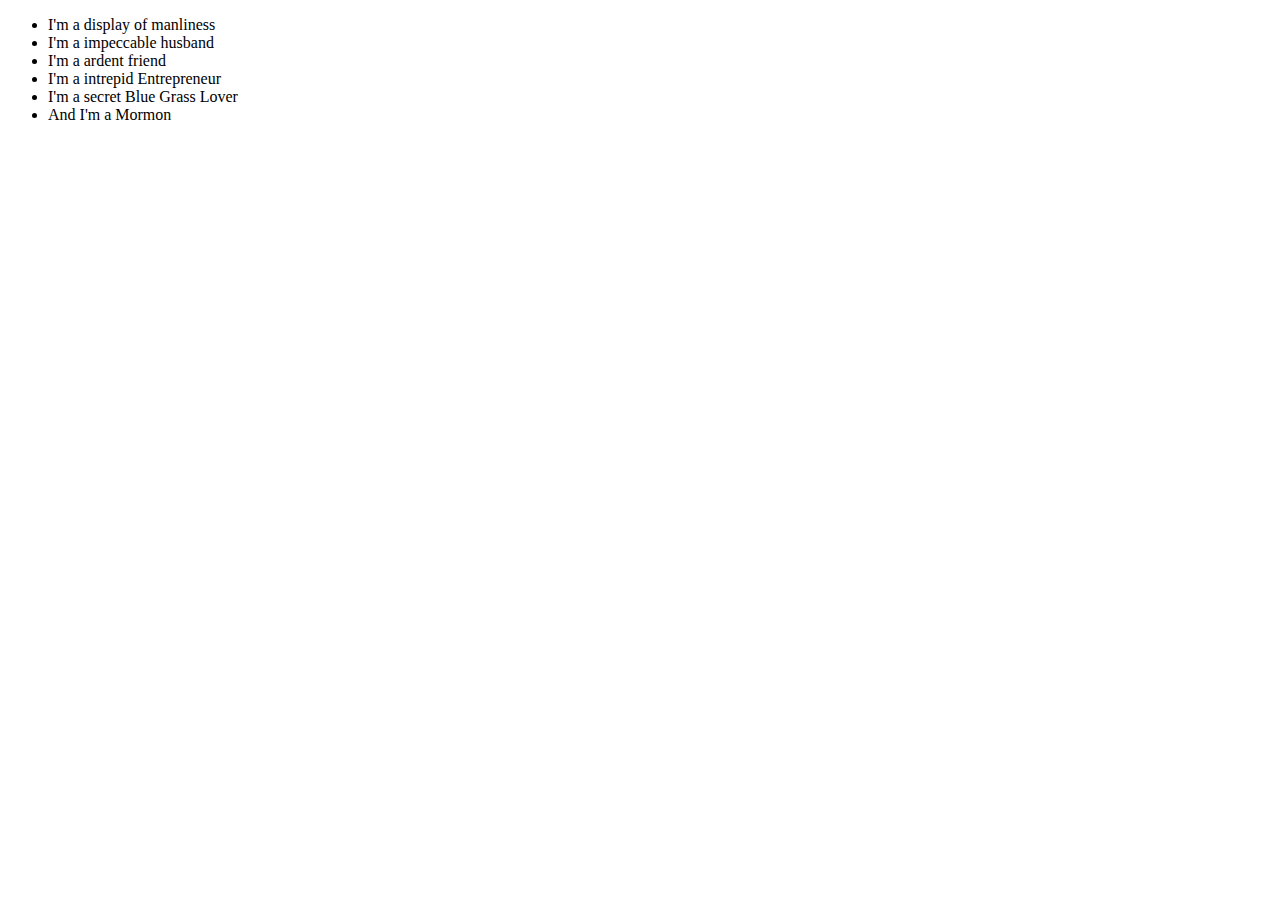
<file: index.html>
<!DOCTYPE html>
<html>
<head>
	<title>Colt Henre | Who I am</title>
	<link type="style/css" rel="stylesheet" href="css/style.css">

	<link href='http://fonts.googleapis.com/css?family=Vast+Shadow' rel='stylesheet' type='text/css'>

</head>
<body>
	

<div class="container" role="img" aria-label="Camp 4 Lockers">
	<div id="lockers"> </div>
	<div class="inner">
	<div class="mustache"> </div>
                   <ul>

                        <li>I'm a display of <span>manliness</span></li>

                        <li>I'm a impeccable <span>husband</span></li>
                        
                        <li> I'm a ardent <span>friend</span></li>

                        <li>I'm a intrepid <span>Entrepreneur</span></li>

                        <li>I'm a secret <span>Blue Grass Lover</span></li>
                       
                        <li> And I'm a <span>Mormon</span></li>

                    </ul>

	</div>

</div>


	


</body>
</html>
</file>
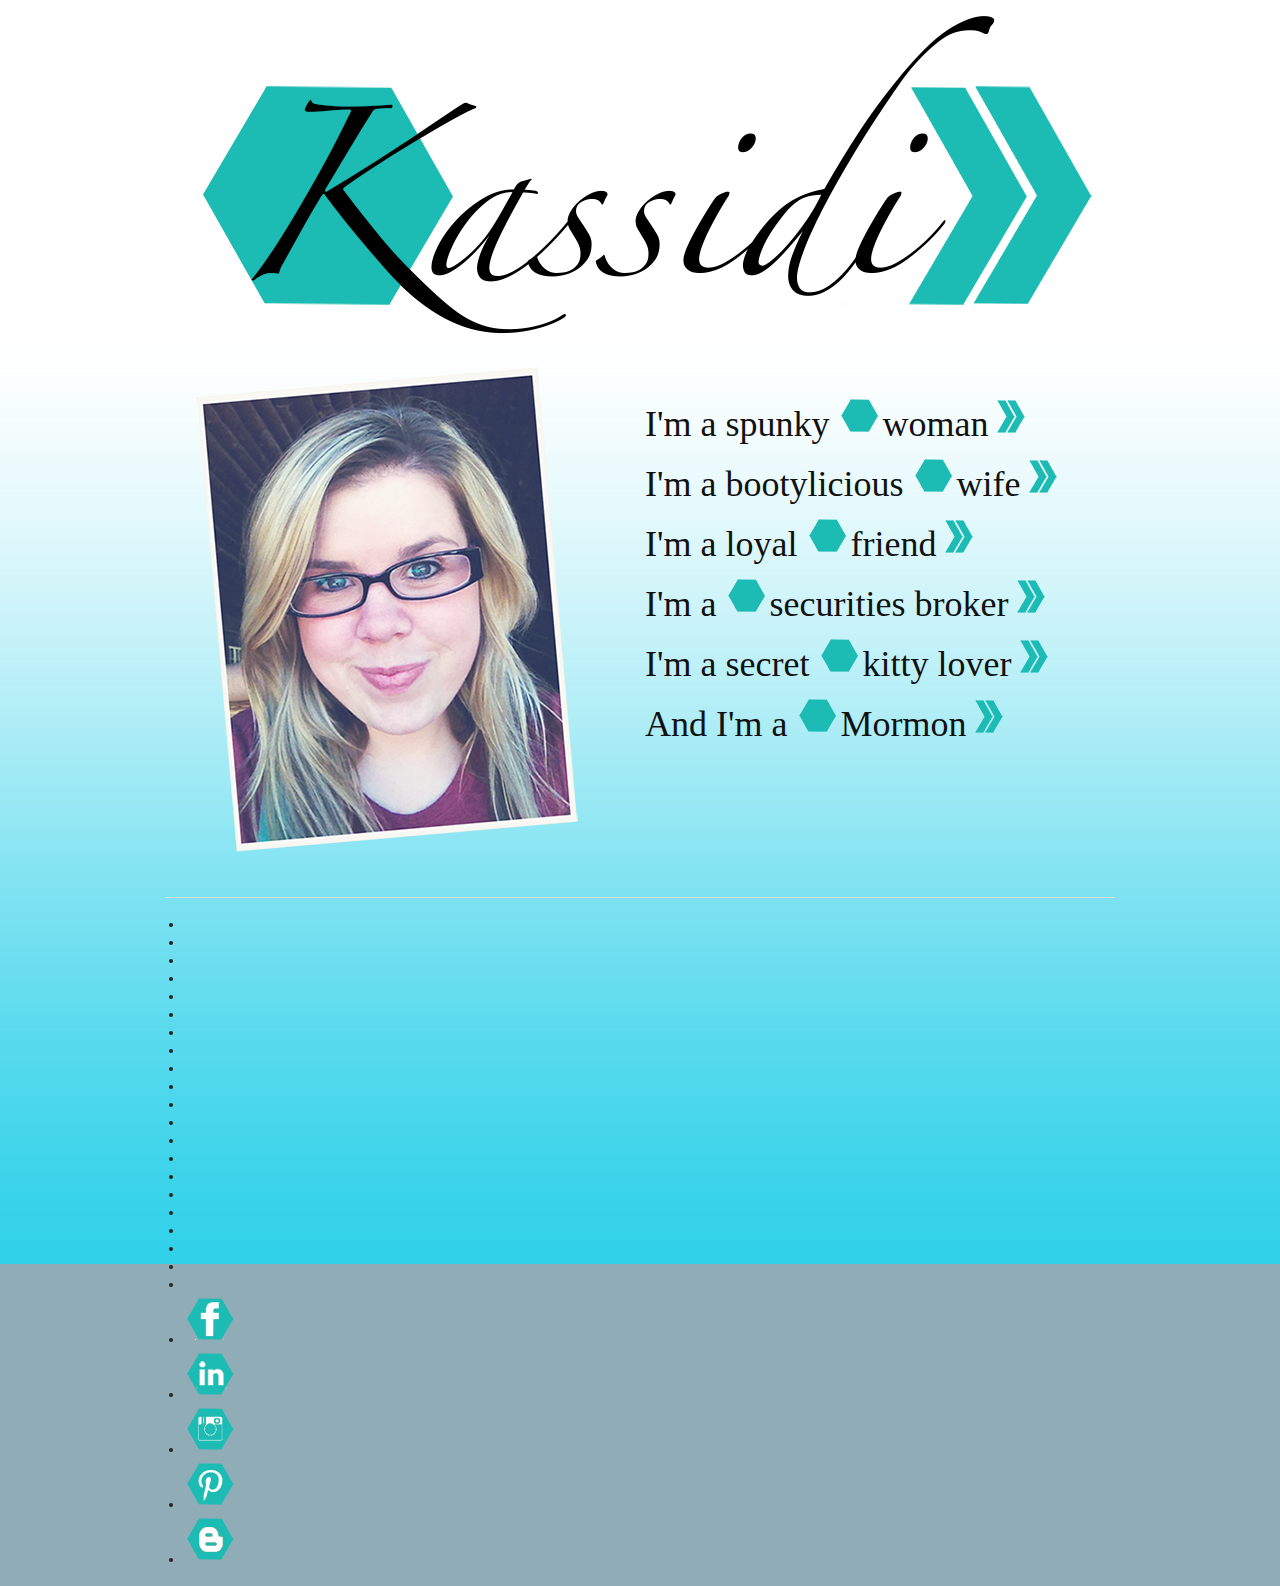
<file: break_off_from_Kassi/index2.html>
<!DOCTYPE html PUBLIC "-//W3C//DTD XHTML 1.0 Strict//EN" "http://www.w3.org/TR/xhtml1/DTD/xhtml1-strict.dtd">

<html xmlns="http://www.w3.org/1999/xhtml" xml:lang="en">

<head>

    <title>Kassidi Henrie | Who I am</title>
    

    <link rel="stylesheet" href="css/blueprint/screen.css" type="text/css" media="screen, projection">
    <link rel="stylesheet" href="css/blueprint/print.css" type="text/css" media="print">
    <!--[if lt IE 8]><link rel="stylesheet" href="css/blueprint/ie.css" type="text/css" media="screen, projection"><![endif]-->

	<link href='http://fonts.googleapis.com/css?family=Bad+Script' rel='stylesheet' type='text/css'>
    <link rel="stylesheet" type="text/css" href="css/style.css" />

    <link rel="shortcut icon" href="images/shortened_logo_small.png" 	 type="image/x-icon" />

  </head>

<body>

<div class="background">
	
    <div class="container">
    <img src="images/extended_logo.png" alt="Kassidi Henrie" title="Kassidi Henrie" class="span-24" />
   
   	<div class="span-12">
    	<img src="images/Kassi_landingpage.png" alt="Kassidi Henrie" title="Kassidi Henrie" id="kassipic">
    </div>
    	<div class="span-12 last">
     		<div class="linebreak">
            &nbsp;
            </div>

                   <h1>

                        I'm a spunky <img src="images/polygon.png" /><span>woman</span><img src="images/rightarrows.png" /><br />

                        I'm a bootylicious <img src="images/polygon.png" /><span>wife</span><img src="images/rightarrows.png" /><br />
                        
                        I'm a loyal <img src="images/polygon.png" /><span>friend</span><img src="images/rightarrows.png" /><br />

                        I'm a <img src="images/polygon.png" /><span>securities broker</span><img src="images/rightarrows.png" /><br />

                        I'm a secret <img src="images/polygon.png" /><span>kitty lover</span><img src="images/rightarrows.png" /> <br />
                       
                        And I'm a <img src="images/polygon.png" /><span>Mormon</span><img src="images/rightarrows.png" /><br />

                    </h1>

   			</div>
            <div class="span-24">
            	<div class="linebreak">
                &nbsp;
                </div>
                
            
            	<div class="line"><hr></div>
                
                

                	<ul id="social">


                    	<li>&nbsp;</li> <li>&nbsp;</li> <li>&nbsp;</li> <li>&nbsp;</li> <li>&nbsp;</li> <li>&nbsp;</li> <li>&nbsp;</li> <li>&nbsp;</li> 
                        <li>&nbsp;</li> <li>&nbsp;</li> <li>&nbsp;</li> <li>&nbsp;</li> <li>&nbsp;</li> <li>&nbsp;</li> <li>&nbsp;</li> <li>&nbsp;</li> 
                        <li>&nbsp;</li> <li>&nbsp;</li>
                        <li>&nbsp;</li>
                        <li>&nbsp;</li>
                        <li>&nbsp;</li>
                        <li><a target="_blank" href="https://www.facebook.com/Kassidimitchell" class="Facebook"><img src="images/social_media/facebook_icon.png" /></a></li>

                    	<li><a target="_blank" href="http://www.linkedin.com/in/kassidihenrie" class="Linkedin"><img src="images/social_media/linkedin_icon.png" /></a></li>

                    	<li><a target="_blank" href="http://instagram.com/kassidim" class="Instagram"><img src="images/social_media/instagram_icon.png" /></a></li>
                        
                        <li><a target="_blank" href="http://pinterest.com/kassidimitchell/" class="Pinterest"><img src="images/social_media/pinterest_icon.png" /></a></li>
                    
                	<li><a target="_blank" href="http://kassiandcolt.blogspot.com/" class="Blogspot"><img src="images/social_media/blogspot_icon.png" /></a></li>
                    
                    </ul>
                   
                    </div>

            	
            </div>
    
    
    
    
    </div>
 </div>   

</body>

</html>
</file>
<file: css/style.css>
/*Responsice background I learned from http://mobile.smashingmagazine.com/2013/07/22/simple-responsive-images-with-css-backgrounds/*/
html, body, #lockers {
	height: 100%;
	margin: 0;
}

/*.pagewrapper {

	height: 100%;
	width: 100%;
}*/

.container {
	
	height: 100%;
	margin: 0;
	text-shadow: none;
	color: transparent;
	background-size: 100%;
	background-position: 50% 50%;
	background-repeat: no-repeat;
}


.container #lockers .inner {
	/*padding-top: 63.35%;  */
	/*display: block;*/
}

/*.mustache {
	position: absolute;
	width: 40%;
	height: 40%;
	margin: 0;
	font: 0/0 serif;
	text-shadow: none;
	color: transparent;
	background-size: 40%;
	background-position: 50% 20%;
	background-repeat: no-repeat;
}*/

.mustache { background-image: url("../images/mustache.jpg");
						background-size: 200px;
						position:absolute;
						top: 125px;
						height: 200px;
		 }

.inner .mustache {
	height: 200px;
	width: 50%;
	margin-left: 15%;

}


ul {
	
	position: absolute;
	/*display: inline-block;*/
	top: 50px;
	right: 50px;
	height: 500px;
	width: 50%;
	background-color: whitesmoke;
	font-size: 1.6em;
	color: black;

	
}

ul li {
	font-family: 'Vast Shadow', cursive;
	color: black;

}


@media only screen and (min-width: 721px) {
	/* styles for MacBook Pro-sized screens and larger */

	.container #lockers { background-image: url("../images/lockers.jpg");
						background-size: cover;
		 }

}

@media only screen and (max-width: 720px) {
	/* styles for narrow screens */
	.container #lockers { background-image: url("../images/lockerssmall.jpg");
						background-size: cover;



}

#Background
</file>
<file: break_off_from_Kassi/css/blueprint/screen.css>
/* -----------------------------------------------------------------------


 Blueprint CSS Framework 1.0.1
 http://blueprintcss.org

   * Copyright (c) 2007-Present. See LICENSE for more info.
   * See README for instructions on how to use Blueprint.
   * For credits and origins, see AUTHORS.
   * This is a compressed file. See the sources in the 'src' directory.

----------------------------------------------------------------------- */

/* reset.css */
html {margin:0;padding:0;border:0;}
body, div, span, object, iframe, h1, h2, h3, h4, h5, h6, p, blockquote, pre, a, abbr, acronym, address, code, del, dfn, em, img, q, dl, dt, dd, ol, ul, li, fieldset, form, label, legend, table, caption, tbody, tfoot, thead, tr, th, td, article, aside, dialog, figure, footer, header, hgroup, nav, section {margin:0;padding:0;border:0;font-size:100%;font:inherit;vertical-align:baseline;}
article, aside, details, figcaption, figure, dialog, footer, header, hgroup, menu, nav, section {display:block;}
body {line-height:1.5;background:white;}
table {border-collapse:separate;border-spacing:0;}
caption, th, td {text-align:left;font-weight:normal;float:none !important;}
table, th, td {vertical-align:middle;}
blockquote:before, blockquote:after, q:before, q:after {content:'';}
blockquote, q {quotes:"" "";}
a img {border:none;}
:focus {outline:0;}

/* typography.css */
html {font-size:100.01%;}
body {font-size:75%;color:#222;background:#fff;font-family:"Helvetica Neue", Arial, Helvetica, sans-serif;}
h1, h2, h3, h4, h5, h6 {font-weight:normal;color:#111;}
h1 {font-size:3em;line-height:1;margin-bottom:0.5em;}
h2 {font-size:2em;margin-bottom:0.75em;}
h3 {font-size:1.5em;line-height:1;margin-bottom:1em;}
h4 {font-size:1.2em;line-height:1.25;margin-bottom:1.25em;}
h5 {font-size:1em;font-weight:bold;margin-bottom:1.5em;}
h6 {font-size:1em;font-weight:bold;}
h1 img, h2 img, h3 img, h4 img, h5 img, h6 img {margin:0;}
p {margin:0 0 1.5em;}
.left {float:left !important;}
p .left {margin:1.5em 1.5em 1.5em 0;padding:0;}
.right {float:right !important;}
p .right {margin:1.5em 0 1.5em 1.5em;padding:0;}
a:focus, a:hover {color:#09f;}
a {color:#06c;text-decoration:underline;}
blockquote {margin:1.5em;color:#666;font-style:italic;}
strong, dfn {font-weight:bold;}
em, dfn {font-style:italic;}
sup, sub {line-height:0;}
abbr, acronym {border-bottom:1px dotted #666;}
address {margin:0 0 1.5em;font-style:italic;}
del {color:#666;}
pre {margin:1.5em 0;white-space:pre;}
pre, code, tt {font:1em 'andale mono', 'lucida console', monospace;line-height:1.5;}
li ul, li ol {margin:0;}
ul, ol {margin:0 1.5em 1.5em 0;padding-left:1.5em;}
ul {list-style-type:disc;}
ol {list-style-type:decimal;}
dl {margin:0 0 1.5em 0;}
dl dt {font-weight:bold;}
dd {margin-left:1.5em;}
table {margin-bottom:1.4em;width:100%;}
th {font-weight:bold;}
thead th {background:#c3d9ff;}
th, td, caption {padding:4px 10px 4px 5px;}
tbody tr:nth-child(even) td, tbody tr.even td {background:#e5ecf9;}
tfoot {font-style:italic;}
caption {background:#eee;}
.small {font-size:.8em;margin-bottom:1.875em;line-height:1.875em;}
.large {font-size:1.2em;line-height:2.5em;margin-bottom:1.25em;}
.hide {display:none;}
.quiet {color:#666;}
.loud {color:#000;}
.highlight {background:#ff0;}
.added {background:#060;color:#fff;}
.removed {background:#900;color:#fff;}
.first {margin-left:0;padding-left:0;}
.last {margin-right:0;padding-right:0;}
.top {margin-top:0;padding-top:0;}
.bottom {margin-bottom:0;padding-bottom:0;}

/* forms.css */
label {font-weight:bold;}
fieldset {padding:0 1.4em 1.4em 1.4em;margin:0 0 1.5em 0;border:1px solid #ccc;}
legend {font-weight:bold;font-size:1.2em;margin-top:-0.2em;margin-bottom:1em;}
fieldset, #IE8#HACK {padding-top:1.4em;}
legend, #IE8#HACK {margin-top:0;margin-bottom:0;}
input[type=text], input[type=password], input[type=url], input[type=email], input.text, input.title, textarea {background-color:#fff;border:1px solid #bbb;color:#000;}
input[type=text]:focus, input[type=password]:focus, input[type=url]:focus, input[type=email]:focus, input.text:focus, input.title:focus, textarea:focus {border-color:#666;}
select {background-color:#fff;border-width:1px;border-style:solid;}
input[type=text], input[type=password], input[type=url], input[type=email], input.text, input.title, textarea, select {margin:0.5em 0;}
input.text, input.title {width:300px;padding:5px;}
input.title {font-size:1.5em;}
textarea {width:390px;height:250px;padding:5px;}
form.inline {line-height:3;}
form.inline p {margin-bottom:0;}
.error, .alert, .notice, .success, .info {padding:0.8em;margin-bottom:1em;border:2px solid #ddd;}
.error, .alert {background:#fbe3e4;color:#8a1f11;border-color:#fbc2c4;}
.notice {background:#fff6bf;color:#514721;border-color:#ffd324;}
.success {background:#e6efc2;color:#264409;border-color:#c6d880;}
.info {background:#d5edf8;color:#205791;border-color:#92cae4;}
.error a, .alert a {color:#8a1f11;}
.notice a {color:#514721;}
.success a {color:#264409;}
.info a {color:#205791;}

/* grid.css */
.container {width:950px;margin:0 auto;}
.showgrid {background:url(src/grid.png);}
.column, .span-1, .span-2, .span-3, .span-4, .span-5, .span-6, .span-7, .span-8, .span-9, .span-10, .span-11, .span-12, .span-13, .span-14, .span-15, .span-16, .span-17, .span-18, .span-19, .span-20, .span-21, .span-22, .span-23, .span-24 {float:left;margin-right:10px;}
.last {margin-right:0;}
.span-1 {width:30px;}
.span-2 {width:70px;}
.span-3 {width:110px;}
.span-4 {width:150px;}
.span-5 {width:190px;}
.span-6 {width:230px;}
.span-7 {width:270px;}
.span-8 {width:310px;}
.span-9 {width:350px;}
.span-10 {width:390px;}
.span-11 {width:430px;}
.span-12 {width:470px;}
.span-13 {width:510px;}
.span-14 {width:550px;}
.span-15 {width:590px;}
.span-16 {width:630px;}
.span-17 {width:670px;}
.span-18 {width:710px;}
.span-19 {width:750px;}
.span-20 {width:790px;}
.span-21 {width:830px;}
.span-22 {width:870px;}
.span-23 {width:910px;}
.span-24 {width:950px;margin-right:0;}
input.span-1, textarea.span-1, input.span-2, textarea.span-2, input.span-3, textarea.span-3, input.span-4, textarea.span-4, input.span-5, textarea.span-5, input.span-6, textarea.span-6, input.span-7, textarea.span-7, input.span-8, textarea.span-8, input.span-9, textarea.span-9, input.span-10, textarea.span-10, input.span-11, textarea.span-11, input.span-12, textarea.span-12, input.span-13, textarea.span-13, input.span-14, textarea.span-14, input.span-15, textarea.span-15, input.span-16, textarea.span-16, input.span-17, textarea.span-17, input.span-18, textarea.span-18, input.span-19, textarea.span-19, input.span-20, textarea.span-20, input.span-21, textarea.span-21, input.span-22, textarea.span-22, input.span-23, textarea.span-23, input.span-24, textarea.span-24 {border-left-width:1px;border-right-width:1px;padding-left:5px;padding-right:5px;}
input.span-1, textarea.span-1 {width:18px;}
input.span-2, textarea.span-2 {width:58px;}
input.span-3, textarea.span-3 {width:98px;}
input.span-4, textarea.span-4 {width:138px;}
input.span-5, textarea.span-5 {width:178px;}
input.span-6, textarea.span-6 {width:218px;}
input.span-7, textarea.span-7 {width:258px;}
input.span-8, textarea.span-8 {width:298px;}
input.span-9, textarea.span-9 {width:338px;}
input.span-10, textarea.span-10 {width:378px;}
input.span-11, textarea.span-11 {width:418px;}
input.span-12, textarea.span-12 {width:458px;}
input.span-13, textarea.span-13 {width:498px;}
input.span-14, textarea.span-14 {width:538px;}
input.span-15, textarea.span-15 {width:578px;}
input.span-16, textarea.span-16 {width:618px;}
input.span-17, textarea.span-17 {width:658px;}
input.span-18, textarea.span-18 {width:698px;}
input.span-19, textarea.span-19 {width:738px;}
input.span-20, textarea.span-20 {width:778px;}
input.span-21, textarea.span-21 {width:818px;}
input.span-22, textarea.span-22 {width:858px;}
input.span-23, textarea.span-23 {width:898px;}
input.span-24, textarea.span-24 {width:938px;}
.append-1 {padding-right:40px;}
.append-2 {padding-right:80px;}
.append-3 {padding-right:120px;}
.append-4 {padding-right:160px;}
.append-5 {padding-right:200px;}
.append-6 {padding-right:240px;}
.append-7 {padding-right:280px;}
.append-8 {padding-right:320px;}
.append-9 {padding-right:360px;}
.append-10 {padding-right:400px;}
.append-11 {padding-right:440px;}
.append-12 {padding-right:480px;}
.append-13 {padding-right:520px;}
.append-14 {padding-right:560px;}
.append-15 {padding-right:600px;}
.append-16 {padding-right:640px;}
.append-17 {padding-right:680px;}
.append-18 {padding-right:720px;}
.append-19 {padding-right:760px;}
.append-20 {padding-right:800px;}
.append-21 {padding-right:840px;}
.append-22 {padding-right:880px;}
.append-23 {padding-right:920px;}
.prepend-1 {padding-left:40px;}
.prepend-2 {padding-left:80px;}
.prepend-3 {padding-left:120px;}
.prepend-4 {padding-left:160px;}
.prepend-5 {padding-left:200px;}
.prepend-6 {padding-left:240px;}
.prepend-7 {padding-left:280px;}
.prepend-8 {padding-left:320px;}
.prepend-9 {padding-left:360px;}
.prepend-10 {padding-left:400px;}
.prepend-11 {padding-left:440px;}
.prepend-12 {padding-left:480px;}
.prepend-13 {padding-left:520px;}
.prepend-14 {padding-left:560px;}
.prepend-15 {padding-left:600px;}
.prepend-16 {padding-left:640px;}
.prepend-17 {padding-left:680px;}
.prepend-18 {padding-left:720px;}
.prepend-19 {padding-left:760px;}
.prepend-20 {padding-left:800px;}
.prepend-21 {padding-left:840px;}
.prepend-22 {padding-left:880px;}
.prepend-23 {padding-left:920px;}
.border {padding-right:4px;margin-right:5px;border-right:1px solid #ddd;}
.colborder {padding-right:24px;margin-right:25px;border-right:1px solid #ddd;}
.pull-1 {margin-left:-40px;}
.pull-2 {margin-left:-80px;}
.pull-3 {margin-left:-120px;}
.pull-4 {margin-left:-160px;}
.pull-5 {margin-left:-200px;}
.pull-6 {margin-left:-240px;}
.pull-7 {margin-left:-280px;}
.pull-8 {margin-left:-320px;}
.pull-9 {margin-left:-360px;}
.pull-10 {margin-left:-400px;}
.pull-11 {margin-left:-440px;}
.pull-12 {margin-left:-480px;}
.pull-13 {margin-left:-520px;}
.pull-14 {margin-left:-560px;}
.pull-15 {margin-left:-600px;}
.pull-16 {margin-left:-640px;}
.pull-17 {margin-left:-680px;}
.pull-18 {margin-left:-720px;}
.pull-19 {margin-left:-760px;}
.pull-20 {margin-left:-800px;}
.pull-21 {margin-left:-840px;}
.pull-22 {margin-left:-880px;}
.pull-23 {margin-left:-920px;}
.pull-24 {margin-left:-960px;}
.pull-1, .pull-2, .pull-3, .pull-4, .pull-5, .pull-6, .pull-7, .pull-8, .pull-9, .pull-10, .pull-11, .pull-12, .pull-13, .pull-14, .pull-15, .pull-16, .pull-17, .pull-18, .pull-19, .pull-20, .pull-21, .pull-22, .pull-23, .pull-24 {float:left;position:relative;}
.push-1 {margin:0 -40px 1.5em 40px;}
.push-2 {margin:0 -80px 1.5em 80px;}
.push-3 {margin:0 -120px 1.5em 120px;}
.push-4 {margin:0 -160px 1.5em 160px;}
.push-5 {margin:0 -200px 1.5em 200px;}
.push-6 {margin:0 -240px 1.5em 240px;}
.push-7 {margin:0 -280px 1.5em 280px;}
.push-8 {margin:0 -320px 1.5em 320px;}
.push-9 {margin:0 -360px 1.5em 360px;}
.push-10 {margin:0 -400px 1.5em 400px;}
.push-11 {margin:0 -440px 1.5em 440px;}
.push-12 {margin:0 -480px 1.5em 480px;}
.push-13 {margin:0 -520px 1.5em 520px;}
.push-14 {margin:0 -560px 1.5em 560px;}
.push-15 {margin:0 -600px 1.5em 600px;}
.push-16 {margin:0 -640px 1.5em 640px;}
.push-17 {margin:0 -680px 1.5em 680px;}
.push-18 {margin:0 -720px 1.5em 720px;}
.push-19 {margin:0 -760px 1.5em 760px;}
.push-20 {margin:0 -800px 1.5em 800px;}
.push-21 {margin:0 -840px 1.5em 840px;}
.push-22 {margin:0 -880px 1.5em 880px;}
.push-23 {margin:0 -920px 1.5em 920px;}
.push-24 {margin:0 -960px 1.5em 960px;}
.push-1, .push-2, .push-3, .push-4, .push-5, .push-6, .push-7, .push-8, .push-9, .push-10, .push-11, .push-12, .push-13, .push-14, .push-15, .push-16, .push-17, .push-18, .push-19, .push-20, .push-21, .push-22, .push-23, .push-24 {float:left;position:relative;}
div.prepend-top, .prepend-top {margin-top:1.5em;}
div.append-bottom, .append-bottom {margin-bottom:1.5em;}
.box {padding:1.5em;margin-bottom:1.5em;background:#e5eCf9;}
hr {background:#ddd;color:#ddd;clear:both;float:none;width:100%;height:1px;margin:0 0 17px;border:none;}
hr.space {background:#fff;color:#fff;visibility:hidden;}
.clearfix:after, .container:after {content:"\0020";display:block;height:0;clear:both;visibility:hidden;overflow:hidden;}
.clearfix, .container {display:block;}
.clear {clear:both;}
</file>
<file: break_off_from_Kassi/css/blueprint/print.css>
/* -----------------------------------------------------------------------


 Blueprint CSS Framework 1.0.1
 http://blueprintcss.org

   * Copyright (c) 2007-Present. See LICENSE for more info.
   * See README for instructions on how to use Blueprint.
   * For credits and origins, see AUTHORS.
   * This is a compressed file. See the sources in the 'src' directory.

----------------------------------------------------------------------- */

/* print.css */
body {line-height:1.5;font-family:"Helvetica Neue", Arial, Helvetica, sans-serif;color:#000;background:none;font-size:10pt;}
.container {background:none;}
hr {background:#ccc;color:#ccc;width:100%;height:2px;margin:2em 0;padding:0;border:none;}
hr.space {background:#fff;color:#fff;visibility:hidden;}
h1, h2, h3, h4, h5, h6 {font-family:"Helvetica Neue", Arial, "Lucida Grande", sans-serif;}
code {font:.9em "Courier New", Monaco, Courier, monospace;}
a img {border:none;}
p img.top {margin-top:0;}
blockquote {margin:1.5em;padding:1em;font-style:italic;font-size:.9em;}
.small {font-size:.9em;}
.large {font-size:1.1em;}
.quiet {color:#999;}
.hide {display:none;}
a:link, a:visited {background:transparent;font-weight:700;text-decoration:underline;}
a:link:after, a:visited:after {content:" (" attr(href) ")";font-size:90%;}
</file>
<file: break_off_from_Kassi/css/blueprint/ie.css>
/* -----------------------------------------------------------------------


 Blueprint CSS Framework 1.0.1
 http://blueprintcss.org

   * Copyright (c) 2007-Present. See LICENSE for more info.
   * See README for instructions on how to use Blueprint.
   * For credits and origins, see AUTHORS.
   * This is a compressed file. See the sources in the 'src' directory.

----------------------------------------------------------------------- */

/* ie.css */
body {text-align:center;}
.container {text-align:left;}
* html .column, * html .span-1, * html .span-2, * html .span-3, * html .span-4, * html .span-5, * html .span-6, * html .span-7, * html .span-8, * html .span-9, * html .span-10, * html .span-11, * html .span-12, * html .span-13, * html .span-14, * html .span-15, * html .span-16, * html .span-17, * html .span-18, * html .span-19, * html .span-20, * html .span-21, * html .span-22, * html .span-23, * html .span-24 {display:inline;overflow-x:hidden;}
* html legend {margin:0px -8px 16px 0;padding:0;}
sup {vertical-align:text-top;}
sub {vertical-align:text-bottom;}
html>body p code {*white-space:normal;}
hr {margin:-8px auto 11px;}
img {-ms-interpolation-mode:bicubic;}
.clearfix, .container {display:inline-block;}
* html .clearfix, * html .container {height:1%;}
fieldset {padding-top:0;}
legend {margin-top:-0.2em;margin-bottom:1em;margin-left:-0.5em;}
textarea {overflow:auto;}
label {vertical-align:middle;position:relative;top:-0.25em;}
input.text, input.title, textarea {background-color:#fff;border:1px solid #bbb;}
input.text:focus, input.title:focus {border-color:#666;}
input.text, input.title, textarea, select {margin:0.5em 0;}
input.checkbox, input.radio {position:relative;top:.25em;}
form.inline div, form.inline p {vertical-align:middle;}
form.inline input.checkbox, form.inline input.radio, form.inline input.button, form.inline button {margin:0.5em 0;}
button, input.button {position:relative;top:0.25em;}
</file>
<file: break_off_from_Kassi/css/style.css>
@charset "UTF-8";
/* CSS Document */

.background {
	background: #90ADB7 url('../images/background.png') repeat-x;
	background-stretch:
	
}


.linebreak {
	line-height: 40px;
}


h1 {
font-family: 'Vast Shadow', cursive;
line-height: 60px;



#social {
	list-style: none;
	padding: 0;
	float: central;
	margin: 10px 0;
	
}

#social li {
	float: left;
	margin-right: 10px;
}
</file>
